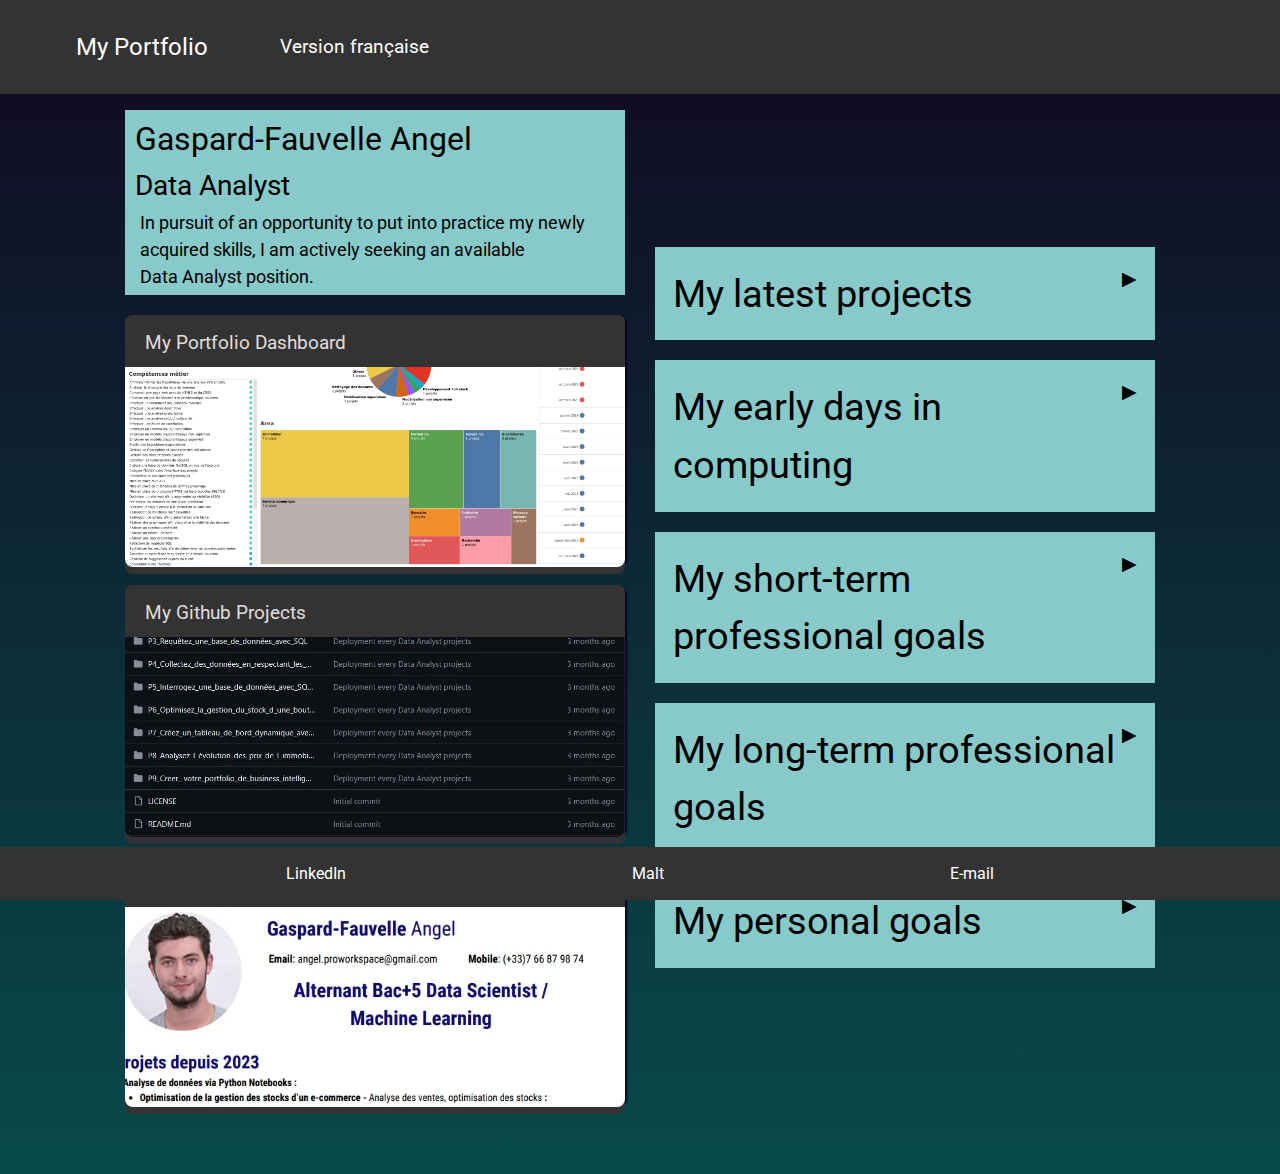
<file: P9_BI_Analyst_Tableau_Dashboard_And_Portfolio_WebSite/Portfolio/HTML/accueil_en.html>
<!DOCTYPE html>
<html lang="en">

<head>
    <meta charset="utf-8">
    <meta name="viewport" content="width=device-width, initial-scale=1.0">
    <title>Mon Portfolio</title>
    <link rel="stylesheet" href="../CSS/style1.css">
    <link href="https://fonts.googleapis.com/css2?family=Roboto&display=swap" rel="stylesheet">
</head>

<body>
    <header>
        <nav>
            <a href="accueil_en.html" id="logo" title="link"></a>
            <ul>
                <li><a href="accueil_fr.html" id="mirror" class="links" title="link"></a></li>
            </ul>
        </nav>
    </header>
    <main>
        <aside>
            <section>
            </section>
            <a href="https://public.tableau.com/app/profile/angel.gaspard.fauvelle/viz/PortfolioDataAnalyst_17040083138420/PortfolioPrincipal"
                target="_blank" rel="noopener" class="card" title="link">
                <figure>
                    <figcaption id="dashboard" class="cardContain">
                    </figcaption>
                    <img src="../Images/Tableau.webp" alt="Tableau Public">
                </figure>
            </a>
            <a href="https://github.com/Engeryu" target="_blank" rel="noopener" class="card" title="link">
                <figure>
                    <figcaption id="github" class="cardContain"></figcaption>
                    </figcaption>
                    <img src="../Images/Github.webp" alt="Projets Github">
                </figure>
            </a>
            <a href="https://github.com/Engeryu/OC_Data_Analysis/blob/main/P9_BI_Analyst_Tableau_Dashboard_And_Portfolio_WebSite/Portfolio/Angel_Gaspard-Fauvelle_Data_Science.pdf" target="_blank"
                rel="noopener" class="card" title="link">
                <figure>
                    <figcaption id="curriculum" class="cardContain"></figcaption>
                    </figcaption>
                    <img src="../Images/curriculum.webp" alt="Mon curriculum vitae">
                </figure>
            </a>
        </aside>
        <section>
            <article>
                <button id="projet_button" type="button" class="collapsible buttonDisplay" title="button"></button>
                <section id="projets" class="content1">
                    <div id="projets_analyst" class="container">
                    </div>
                    <div id="projets_web" class="container">
                    </div>
                    <div id="projets_software" class="container">
                    </div>
                    <div id="projets_scientist" class="container">
                    </div>
                </section>
            </article>
            <article>
                <button id="start_button" type="button" class="collapsible buttonDisplay" title="button"></button>
                <div id="starting_IT" class="content">
                </div>
            </article>
            <article>
                <button id="proshort_button" type="button" class="collapsible buttonDisplay" title="button"></button>
                <div id="short_term" class="content">
                </div>
            </article>
            <article>
                <button id="prolong_button" type="button" class="collapsible buttonDisplay" title="button"></button>
                <div id="long_term" class="content">
                </div>
            </article>
            <article>
                <button id="personal_button" type="button" class="collapsible buttonDisplay" title="button"></button>
                <div id="personal" class="content">
                </div>
            </article>
        </section>
    </main>
    <footer>
        <nav>
            <ul id="footer">
                <li><a href="https://www.linkedin.com/in/angel-gaspard-fauvelle-631111122/" target="_blank"
                        rel="noopener">LinkedIn</a>
                </li>
                <li><a href="https://www.malt.fr/profile/angel" target="_blank" rel="noopener">Malt</a></li>
                <li><a href="mailto: angel.proworkspace@gmail.com" target="_blank" rel="noopener">E-mail</a></li>
            </ul>
        </nav>
    </footer>

    <script src="../JS/functions.js"></script>
    <script src="../JS/articles.js"></script>
    <script src="../JS/popins.js"></script>
    <script src="../JS/modals_project.js"></script>

</body>

</html>
</file>
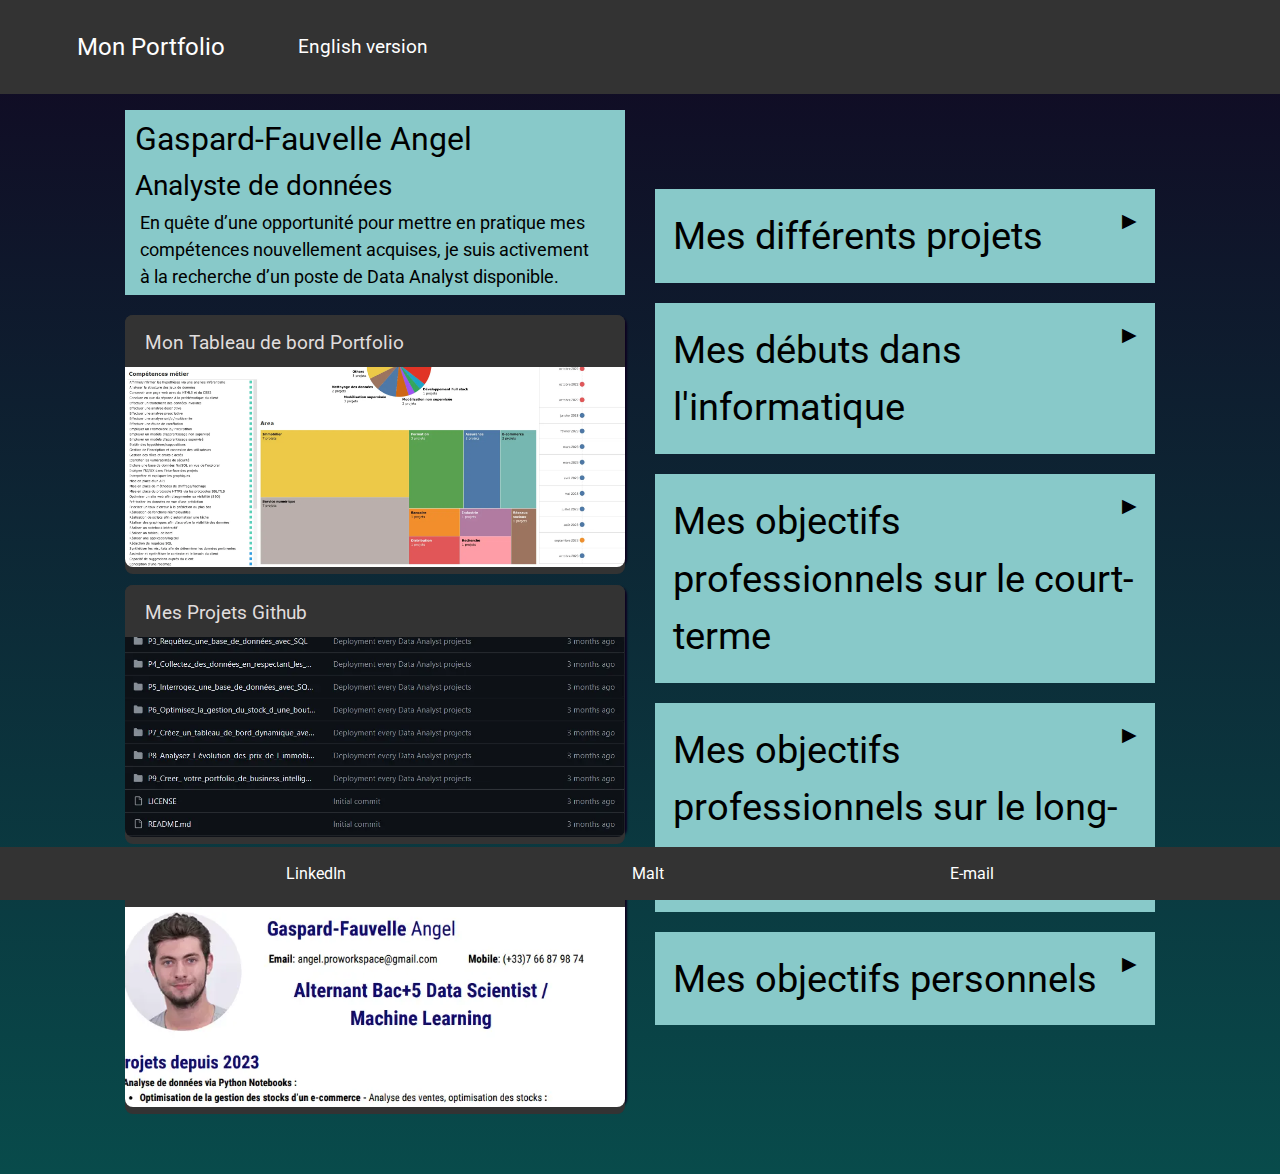
<file: P9_BI_Analyst_Tableau_Dashboard_And_Portfolio_WebSite/Portfolio/HTML/accueil_fr.html>
<!DOCTYPE html>
<html lang="fr">

<head>
    <meta charset="utf-8">
    <meta name="viewport" content="width=device-width, initial-scale=1.0">
    <title>Mon Portfolio</title>
    <link rel="stylesheet" href="../CSS/style1.css">
    <link href="https://fonts.googleapis.com/css2?family=Roboto&display=swap" rel="stylesheet">
</head>

<body>
    <header>
        <nav>
            <a href="accueil_fr.html" id="logo" title="link"></a>
            <ul>
                <li><a href="accueil_en.html" id="mirror" class="links" title="link"></a></li>
            </ul>
        </nav>
    </header>
    <main class="mainContent">
        <aside>
            <section>
            </section>
            <a href="https://public.tableau.com/app/profile/angel.gaspard.fauvelle/viz/PortfolioDataAnalyst_17040083138420/PortfolioPrincipal"
                target="_blank" rel="noopener" class="card" title="link">
                <figure>
                    <figcaption id="dashboard" class="cardContain">
                    </figcaption>
                    <img src="../Images/Tableau.webp" alt="Tableau Public">
                </figure>
            </a>
            <a href="https://github.com/Engeryu" target="_blank" rel="noopener" class="card" title="link">
                <figure>
                    <figcaption id="github" class="cardContain"></figcaption>
                    </figcaption>
                    <img src="../Images/Github.webp" alt="Projets Github">
                </figure>
            </a>
            <a href="https://github.com/Engeryu/OC_Data_Analysis/blob/main/P9_BI_Analyst_Tableau_Dashboard_And_Portfolio_WebSite/Portfolio/Angel_Gaspard-Fauvelle_Data_Science.pdf" target="_blank"
                rel="noopener" class="card" title="link">
                <figure>
                    <figcaption id="curriculum" class="cardContain"></figcaption>
                    </figcaption>
                    <img src="../Images/curriculum.webp" alt="Mon curriculum vitae">
                </figure>
            </a>
        </aside>
        <section class="sectionContent">
            <article>
                <button id="projet_button" type="button" class="collapsible buttonDisplay" title="button"></button>
                <section id="projets" class="content1">
                    <div id="projets_analyst" class="container">
                    </div>
                    <div id="projets_web" class="container">
                    </div>
                    <div id="projets_software" class="container">
                    </div>
                    <div id="projets_scientist" class="container">
                    </div>
                </section>
            </article>
            <article>
                <button id="start_button" type="button" class="collapsible buttonDisplay" title="button"></button>
                <div id="starting_IT" class="content">
                </div>
            </article>
            <article>
                <button id="proshort_button" type="button" class="collapsible buttonDisplay" title="button"></button>
                <div id="short_term" class="content">
                </div>
            </article>
            <article>
                <button id="prolong_button" type="button" class="collapsible buttonDisplay" title="button"></button>
                <div id="long_term" class="content">
                </div>
            </article>
            <article>
                <button id="personal_button" type="button" class="collapsible buttonDisplay" title="button"></button>
                <div id="personal" class="content">
                </div>
            </article>
        </section>
    </main>
    <footer>
        <nav>
            <ul id="footer">
                <li><a href="https://www.linkedin.com/in/angel-gaspard-fauvelle-631111122/" target="_blank"
                        rel="noopener">LinkedIn</a>
                </li>
                <li><a href="https://www.malt.fr/profile/angel" target="_blank" rel="noopener">Malt</a></li>
                <li><a href="mailto: angel.proworkspace@gmail.com" target="_blank" rel="noopener">E-mail</a></li>
            </ul>
        </nav>
    </footer>

    <script src="../JS/functions.js"></script>
    <script src="../JS/articles.js"></script>
    <script src="../JS/popins.js"></script>
    <script src="../JS/modals_project.js"></script>

</body>

</html>
</file>
<file: P9_BI_Analyst_Tableau_Dashboard_And_Portfolio_WebSite/Portfolio/CSS/style1.css>
* {
  line-height: 1.5;
  margin: 0;
  padding: 0;
  box-sizing: border-box;
  font-family: "Roboto", sans-serif;
  font-weight: normal;
  -webkit-user-select: none;
  -moz-user-select: none;
       user-select: none;
}

html {
  background: linear-gradient(#110822, #084b4b);
}
html body {
  min-height: 100vh;
  margin: 0 auto;
  display: grid;
  grid-template-rows: auto 1fr auto;
  grid-gap: 1rem;
  justify-items: center;
}
html body header,
html body footer,
html body figure,
html body figcaption {
  background-color: #333;
  color: rgb(224, 221, 221);
}
html body .hidden {
  display: none;
}
html body header,
html body footer {
  display: flex;
  flex-flow: row wrap;
  width: 100%;
  color: #ffffff;
}
html body header nav,
html body footer nav {
  display: inherit;
  width: 100%;
  align-items: center;
}
html body header nav a,
html body footer nav a {
  color: #fff;
  text-decoration: none;
}
html body header nav #logo,
html body footer nav #logo {
  padding-left: 1%;
}
html body header nav ul,
html body footer nav ul {
  display: inherit;
  flex-flow: row wrap;
  justify-content: space-evenly;
  align-items: center;
  list-style-type: none;
}
html body header nav ul li a h3,
html body footer nav ul li a h3 {
  font-weight: normal;
}
html body header {
  position: sticky;
  top: 0;
  z-index: 999;
  height: 93.77px;
}
html body header nav {
  width: 500px;
  justify-content: space-evenly;
}
html body main {
  display: grid;
  grid-template-columns: max-content 1fr;
  justify-content: center;
  align-items: center;
  width: 70%;
  max-width: 1549px;
  grid-gap: 30px;
}
html body main aside {
  display: grid;
  grid-column: 1;
  grid-gap: 20px;
  width: -moz-max-content;
  width: max-content;
}
html body main aside section {
  background-color: #88c9c9;
  color: #444;
  padding: 5px 0 5px 10px;
  grid-column: 1;
  grid-gap: 2px;
  width: 500px;
  color: #000;
}
html body main aside section h1 {
  font-size: 2em;
}
html body main aside section h2 {
  font-size: 1.75em;
}
html body main aside section p {
  font-size: 18px;
  padding-left: 5px;
}
html body main aside .card {
  display: flex;
  flex-flow: column wrap;
  width: 500px;
  height: 250px;
  box-shadow: 2px 2px 2px rgb(13, 2, 32);
  border-radius: 8px;
  position: relative;
  text-decoration: none;
  color: black;
}
html body main aside .card figure {
  border-radius: 8px;
}
html body main aside .card figure img {
  width: 100%;
  height: 200px;
  -o-object-fit: cover;
  object-fit: cover;
  -o-object-position: bottom;
  object-position: bottom;
  border-radius: 0 0 8px 8px;
}
html body main aside .card figure .cardContain {
  padding: 14px 10px 10px 20px;
  border-radius: 8px 8px 0 0;
}
html body main section {
  display: grid;
  grid-column: 2;
  grid-gap: 20px;
  grid-template-columns: repeat(auto-fit, minmax(500px, 1fr));
  align-items: start;
}
html body main section article {
  max-width: 100%;
}
html body main section article .buttonDisplay {
  background-color: #88c9c9;
  color: #000;
  cursor: pointer;
  padding: 18px 0 18px 18px;
  width: 100%;
  border: none;
  text-align: left;
  outline: none;
  font-size: 18px;
  font-weight: bold;
  font-size: 1.2em;
}
html body main section article .buttonDisplay .arrowCol {
  float: right;
  padding-right: 18px;
}
html body main section article .content {
  width: 100%;
  overflow: hidden;
  background-color: rgb(188, 230, 217);
  border-top: 1px solid #333;
}
html body main section article .content p {
  padding: 20px 30px;
}
html body main section article .content1 {
  width: 100%;
  border-top: 1px solid #333;
  grid-template-columns: repeat(auto-fit, minmax(500px, 1fr));
  grid-gap: 10px;
}
html body main section article .content1 .container {
  width: 504px;
  box-shadow: 0 0 10px rgba(0, 0, 0, 0.5);
  padding: 0 10px;
  background-color: rgb(188, 230, 217);
  padding: 20px;
}
html body main section article .content1 .container h1 {
  font-size: 1.5em;
  color: #210c49;
}
html body main section article .content1 .container .collapsible_project {
  padding-left: 15px;
  color: #221169;
  width: 100%;
  background-color: rgb(188, 230, 217);
  border: none;
}
html body main section article .content1 .container .collapsible_project .arrow {
  height: 45.5px;
  padding: 10px 25px 7px 15px;
  float: right;
  font-size: 16px;
}
html body main section article .content1 .container .collapsible_project h3 {
  text-align: left;
  font-size: 19px;
  padding: 10px 25px 7px 15px;
}
html body main section article .content1 .container .collapsible_project ul {
  padding: 5px 0px 5px 42px;
  color: #1b1b1b;
}
html body main section article .content1 .container .collapsible_project ul li {
  text-align: left;
  font-size: 16px;
}
html body footer {
  position: sticky;
  bottom: 0;
  height: 52.8px;
}
html body footer nav #footer {
  width: 100%;
  display: inherit;
  flex-flow: row wrap;
  justify-content: space-evenly;
  align-items: center;
  list-style-type: none;
}/*# sourceMappingURL=style1.css.map */
</file>
